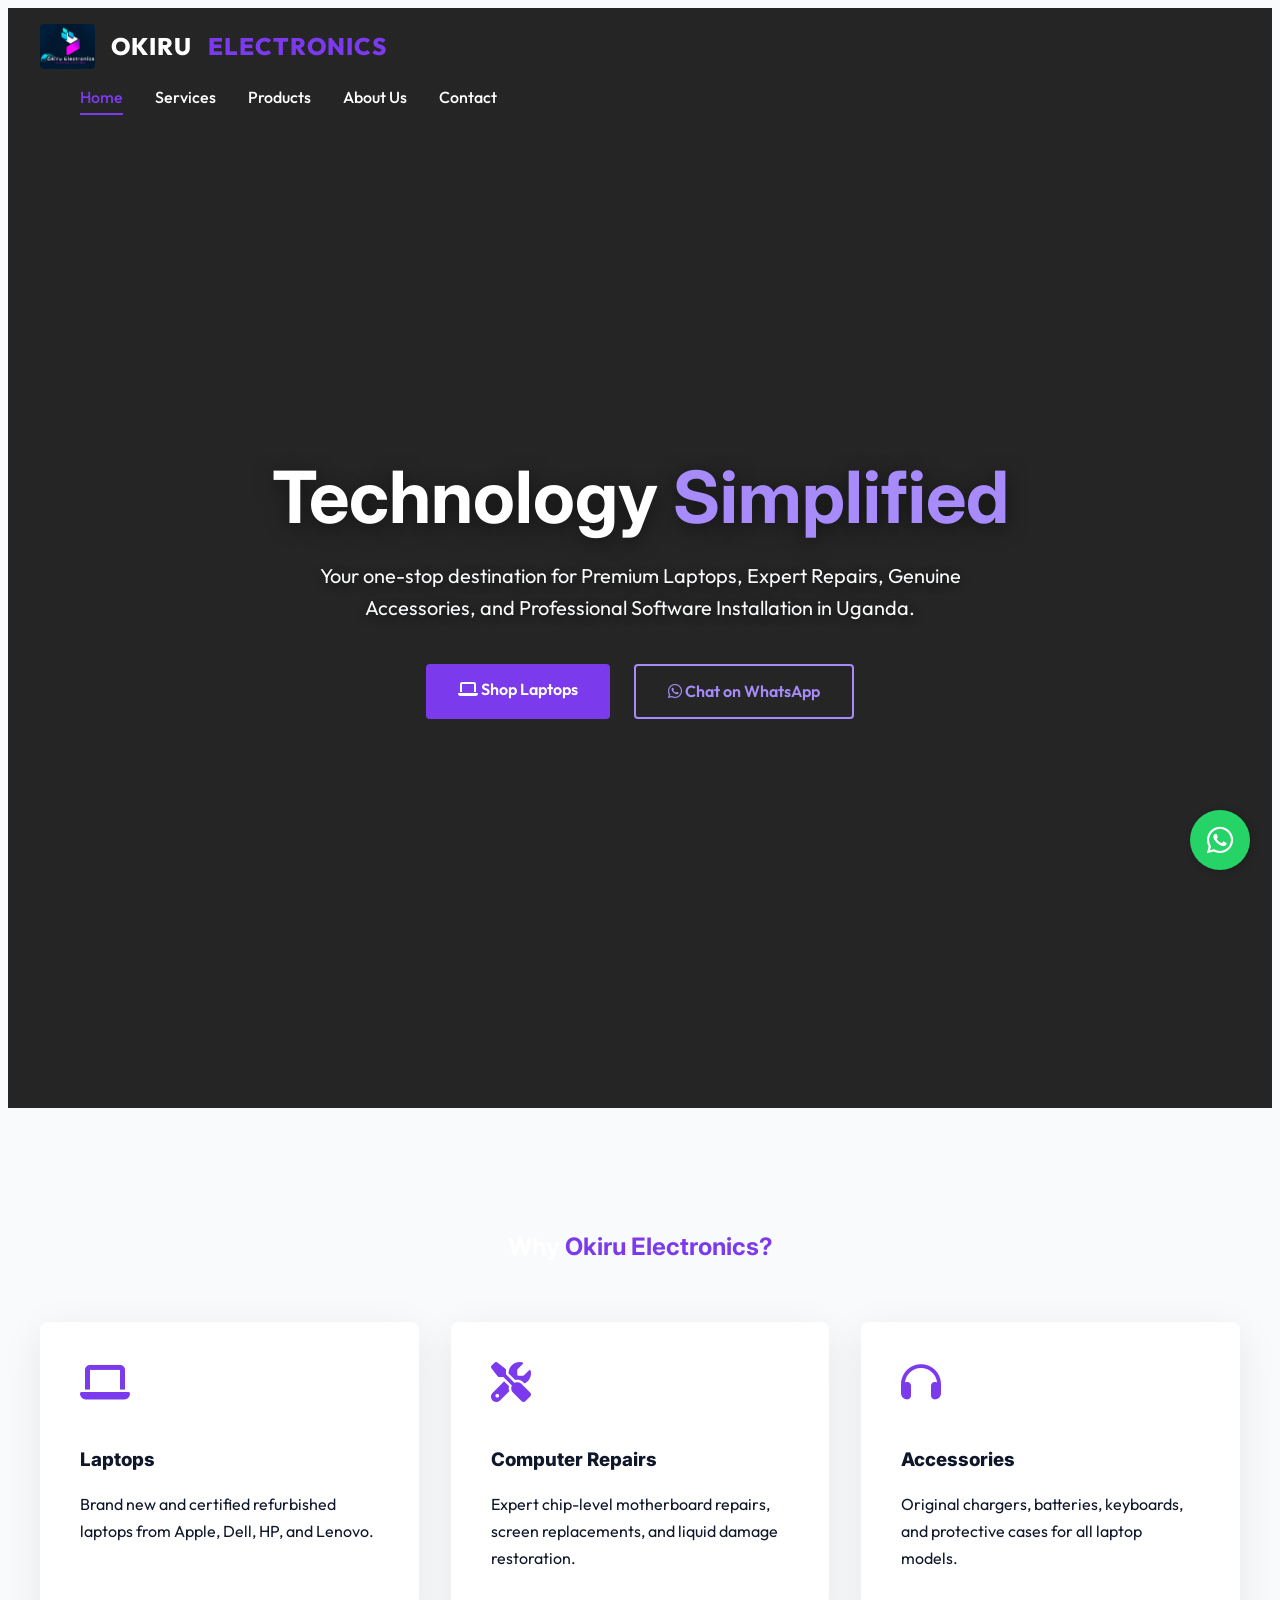
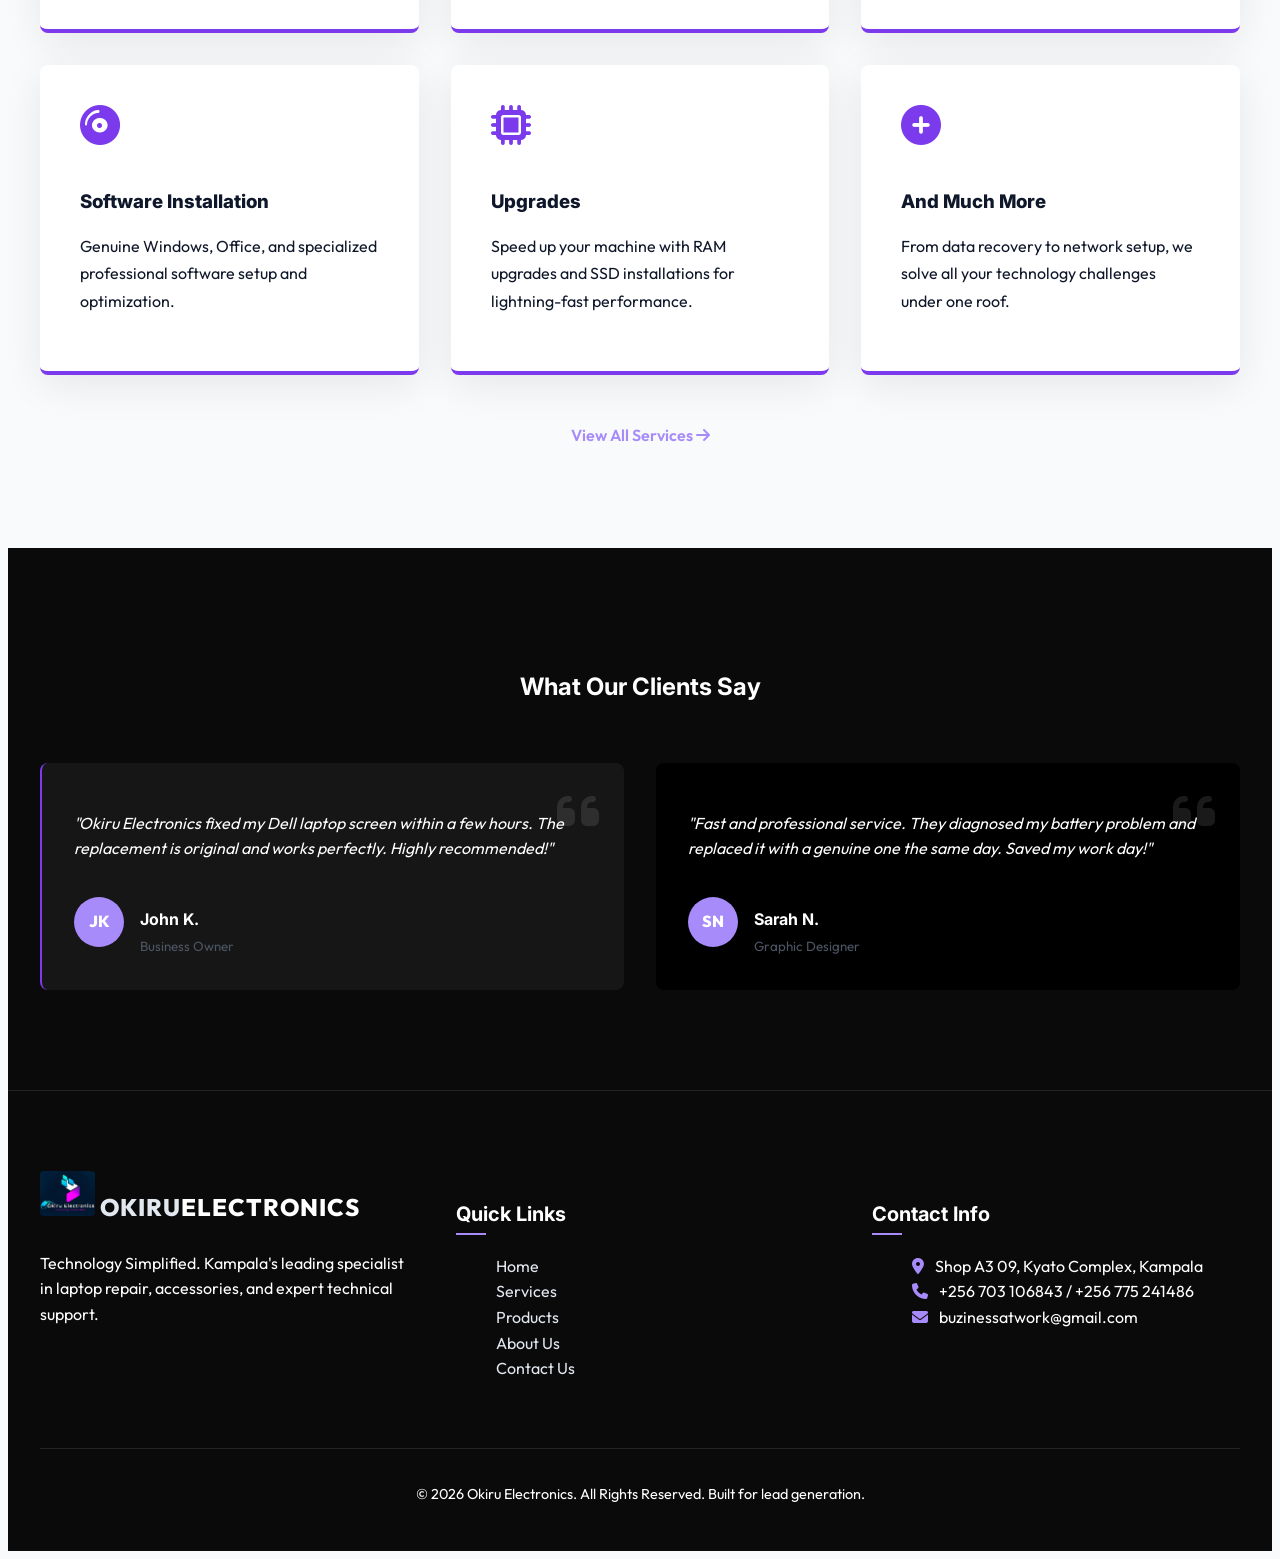
<file: index.html>
<!DOCTYPE html>
<html lang="en">

<head>
    <meta charset="UTF-8">
    <meta name="viewport" content="width=device-width, initial-scale=1.0">
    <title>Okiru Electronics | Reliable Laptop Repair & Genuine Parts in Uganda</title>
    <meta name="description"
        content="Okiru Electronics: Technology Simplified. Professional laptop repair, accessories, software installation, and genuine parts in Kampala.">
    <!-- Google Fonts -->
    <link rel="preconnect" href="https://fonts.googleapis.com">
    <link rel="preconnect" href="https://fonts.gstatic.com" crossorigin>
    <link
        href="https://fonts.googleapis.com/css2?family=Inter:wght@400;700&family=Outfit:wght@300;400;600;800&display=swap"
        rel="stylesheet">
    <!-- Font Awesome -->
    <link rel="stylesheet" href="https://cdnjs.cloudflare.com/ajax/libs/font-awesome/6.4.0/css/all.min.css">
    <!-- CSS -->
    <link rel="stylesheet" href="css/style.css?v=2">
</head>

<body>

    <!-- Header / Navbar -->
    <header>
        <div class="container nav">
            <a href="index.html" class="logo">
                <img src="assets/logo.jfif" alt="Okiru Electronics Logo">
                OKIRU<span>ELECTRONICS</span>
            </a>
            <ul class="nav-links">
                <li><a href="index.html" class="active">Home</a></li>
                <li><a href="services.html">Services</a></li>
                <li><a href="products.html">Products</a></li>
                <li><a href="about.html">About Us</a></li>
                <li><a href="contact.html">Contact</a></li>
            </ul>
            <div class="mobile-menu-btn">
                <i class="fa-solid fa-bars"></i>
            </div>
        </div>
    </header>

    <!-- Hero Section -->
    <section class="hero">
        <div class="container">
            <div class="hero-content">
                <h1 style="color: var(--white); text-shadow: 0 4px 20px rgba(0,0,0,0.5);">Technology <span style="color: var(--accent-color);">Simplified</span></h1>
                <p style="color: #F8FAFC; text-shadow: 0 2px 10px rgba(0,0,0,0.5);">Your one-stop destination for Premium Laptops, Expert Repairs, Genuine Accessories, and Professional Software Installation in Uganda.</p>
                <div class="hero-btns">
                    <a href="products.html" class="btn btn-primary"><i class="fa-solid fa-laptop"></i> Shop Laptops</a>
                    <a href="https://wa.me/256703106843" class="btn btn-outline"><i class="fa-brands fa-whatsapp"></i>
                        Chat on WhatsApp</a>
                </div>
            </div>
        </div>
    </section>

    <!-- Overview of Services -->
    <section id="services-overview">
        <div class="container">
            <h2 style="text-align: center; margin-bottom: 3.5rem;">Why <span style="color: var(--primary-color);">Okiru
                    Electronics?</span></h2>
            <div style="display: grid; grid-template-columns: repeat(auto-fit, minmax(280px, 1fr)); gap: 2rem;">
                <div style="background: var(--white); padding: 2.5rem; border-radius: 8px; box-shadow: 0 10px 40px rgba(0,0,0,0.08); border-bottom: 4px solid var(--primary-color); transition: var(--transition);">
                    <i class="fa-solid fa-laptop" style="font-size: 2.5rem; color: var(--primary-color); margin-bottom: 1.5rem;"></i>
                    <h3 style="color: var(--text-main) !important; font-weight: 800; margin-bottom: 1rem;">Laptops</h3>
                    <p style="color: var(--text-main) !important; line-height: 1.7;">Brand new and certified refurbished laptops from Apple, Dell, HP, and Lenovo.</p>
                </div>
                <div style="background: var(--white); padding: 2.5rem; border-radius: 8px; box-shadow: 0 10px 40px rgba(0,0,0,0.08); border-bottom: 4px solid var(--primary-color); transition: var(--transition);">
                    <i class="fa-solid fa-screwdriver-wrench" style="font-size: 2.5rem; color: var(--primary-color); margin-bottom: 1.5rem;"></i>
                    <h3 style="color: var(--text-main) !important; font-weight: 800; margin-bottom: 1rem;">Computer Repairs</h3>
                    <p style="color: var(--text-main) !important; line-height: 1.7;">Expert chip-level motherboard repairs, screen replacements, and liquid damage restoration.</p>
                </div>
                <div style="background: var(--white); padding: 2.5rem; border-radius: 8px; box-shadow: 0 10px 40px rgba(0,0,0,0.08); border-bottom: 4px solid var(--primary-color); transition: var(--transition);">
                    <i class="fa-solid fa-headphones" style="font-size: 2.5rem; color: var(--primary-color); margin-bottom: 1.5rem;"></i>
                    <h3 style="color: var(--text-main) !important; font-weight: 800; margin-bottom: 1rem;">Accessories</h3>
                    <p style="color: var(--text-main) !important; line-height: 1.7;">Original chargers, batteries, keyboards, and protective cases for all laptop models.</p>
                </div>
                <div style="background: var(--white); padding: 2.5rem; border-radius: 8px; box-shadow: 0 10px 40px rgba(0,0,0,0.08); border-bottom: 4px solid var(--primary-color); transition: var(--transition);">
                    <i class="fa-solid fa-compact-disc" style="font-size: 2.5rem; color: var(--primary-color); margin-bottom: 1.5rem;"></i>
                    <h3 style="color: var(--text-main) !important; font-weight: 800; margin-bottom: 1rem;">Software Installation</h3>
                    <p style="color: var(--text-main) !important; line-height: 1.7;">Genuine Windows, Office, and specialized professional software setup and optimization.</p>
                </div>
                <div style="background: var(--white); padding: 2.5rem; border-radius: 8px; box-shadow: 0 10px 40px rgba(0,0,0,0.08); border-bottom: 4px solid var(--primary-color); transition: var(--transition);">
                    <i class="fa-solid fa-microchip" style="font-size: 2.5rem; color: var(--primary-color); margin-bottom: 1.5rem;"></i>
                    <h3 style="color: var(--text-main) !important; font-weight: 800; margin-bottom: 1rem;">Upgrades</h3>
                    <p style="color: var(--text-main) !important; line-height: 1.7;">Speed up your machine with RAM upgrades and SSD installations for lightning-fast performance.</p>
                </div>
                <div style="background: var(--white); padding: 2.5rem; border-radius: 8px; box-shadow: 0 10px 40px rgba(0,0,0,0.08); border-bottom: 4px solid var(--primary-color); transition: var(--transition);">
                    <i class="fa-solid fa-plus-circle" style="font-size: 2.5rem; color: var(--primary-color); margin-bottom: 1.5rem;"></i>
                    <h3 style="color: var(--text-main) !important; font-weight: 800; margin-bottom: 1rem;">And Much More</h3>
                    <p style="color: var(--text-main) !important; line-height: 1.7;">From data recovery to network setup, we solve all your technology challenges under one roof.</p>
                </div>
            </div>
            <div style="text-align: center; margin-top: 3rem;">
                <a href="services.html" style="color: var(--accent-color); font-weight: 600;">View All Services <i
                        class="fa-solid fa-arrow-right"></i></a>
            </div>
        </div>
    </section>

    <!-- Testimonials -->
    <section id="testimonials" class="bg-dark">
        <div class="container">
            <h2 style="text-align: center; margin-bottom: 3.5rem;">What Our <span style="color: var(--white);">Clients
                    Say</span></h2>
            <div style="display: grid; grid-template-columns: repeat(auto-fit, minmax(300px, 1fr)); gap: 2rem;">
                <div
                    style="background: rgba(255,255,255,0.05); padding: 2rem; border-radius: 8px; position: relative; border-left: 2px solid var(--primary-color);">
                    <i class="fa-solid fa-quote-left"
                        style="position: absolute; top: 1.5rem; right: 1.5rem; opacity: 0.1; font-size: 3rem;"></i>
                    <p style="font-style: italic; margin-bottom: 1.5rem;">"Okiru Electronics fixed my Dell laptop screen
                        within a few hours. The replacement is original and works perfectly. Highly recommended!"</p>
                    <div style="display: flex; align-items: center; gap: 1rem;">
                        <div
                            style="width: 50px; height: 50px; border-radius: 50%; background-color: var(--accent-color); display: flex; align-items: center; justify-content: center; font-weight: 800;">
                            JK</div>
                        <div>
                            <h4 style="margin-bottom: 0;">John K.</h4>
                            <small style="color: var(--text-muted);">Business Owner</small>
                        </div>
                    </div>
                </div>
                <div style="background: var(--secondary-color); padding: 2rem; border-radius: 8px; position: relative;">
                    <i class="fa-solid fa-quote-left"
                        style="position: absolute; top: 1.5rem; right: 1.5rem; opacity: 0.1; font-size: 3rem;"></i>
                    <p style="font-style: italic; margin-bottom: 1.5rem;">"Fast and professional service. They diagnosed
                        my battery problem and replaced it with a genuine one the same day. Saved my work day!"</p>
                    <div style="display: flex; align-items: center; gap: 1rem;">
                        <div
                            style="width: 50px; height: 50px; border-radius: 50%; background-color: var(--accent-color); display: flex; align-items: center; justify-content: center; font-weight: 800;">
                            SN</div>
                        <div>
                            <h4 style="margin-bottom: 0;">Sarah N.</h4>
                            <small style="color: var(--text-muted);">Graphic Designer</small>
                        </div>
                    </div>
                </div>
            </div>
        </div>
    </section>

    <a href="https://wa.me/256703106843" class="whatsapp-float" target="_blank" title="Chat with us">
        <i class="fa-brands fa-whatsapp"></i>
    </a>

    <!-- Footer -->
    <footer class="bg-dark">
        <div class="container">
            <div class="footer-grid">
                <div class="footer-col">
                    <a href="index.html" class="logo" style="margin-bottom: 1.5rem; display: block;">
                        <img src="assets/logo.jfif" alt="Okiru Electronics Logo">
                        OKIRU<span>ELECTRONICS</span>
                    </a>
                    <p>Technology Simplified. Kampala's leading specialist in laptop repair, accessories, and expert technical support.</p>
                </div>
                <div class="footer-col">
                    <h4>Quick Links</h4>
                    <ul>
                        <li><a href="index.html">Home</a></li>
                        <li><a href="services.html">Services</a></li>
                        <li><a href="products.html">Products</a></li>
                        <li><a href="about.html">About Us</a></li>
                        <li><a href="contact.html">Contact Us</a></li>
                    </ul>
                </div>
                <div class="footer-col">
                    <h4>Contact Info</h4>
                    <ul>
                        <li><i class="fa-solid fa-location-dot" style="color: var(--accent-color); margin-right: 0.5rem;"></i> Shop A3 09, Kyato Complex, Kampala</li>
                        <li><i class="fa-solid fa-phone" style="color: var(--accent-color); margin-right: 0.5rem;"></i> +256 703 106843 / +256 775 241486</li>
                        <li><i class="fa-solid fa-envelope" style="color: var(--accent-color); margin-right: 0.5rem;"></i> buzinessatwork@gmail.com</li>
                    </ul>
                </div>
            </div>
            <div class="copyright">
                <p>&copy; 2026 Okiru Electronics. All Rights Reserved. Built for lead generation.</p>
            </div>
        </div>
    </footer>

    <script src="js/main.js?v=2"></script>
</body>

</html>
</file>
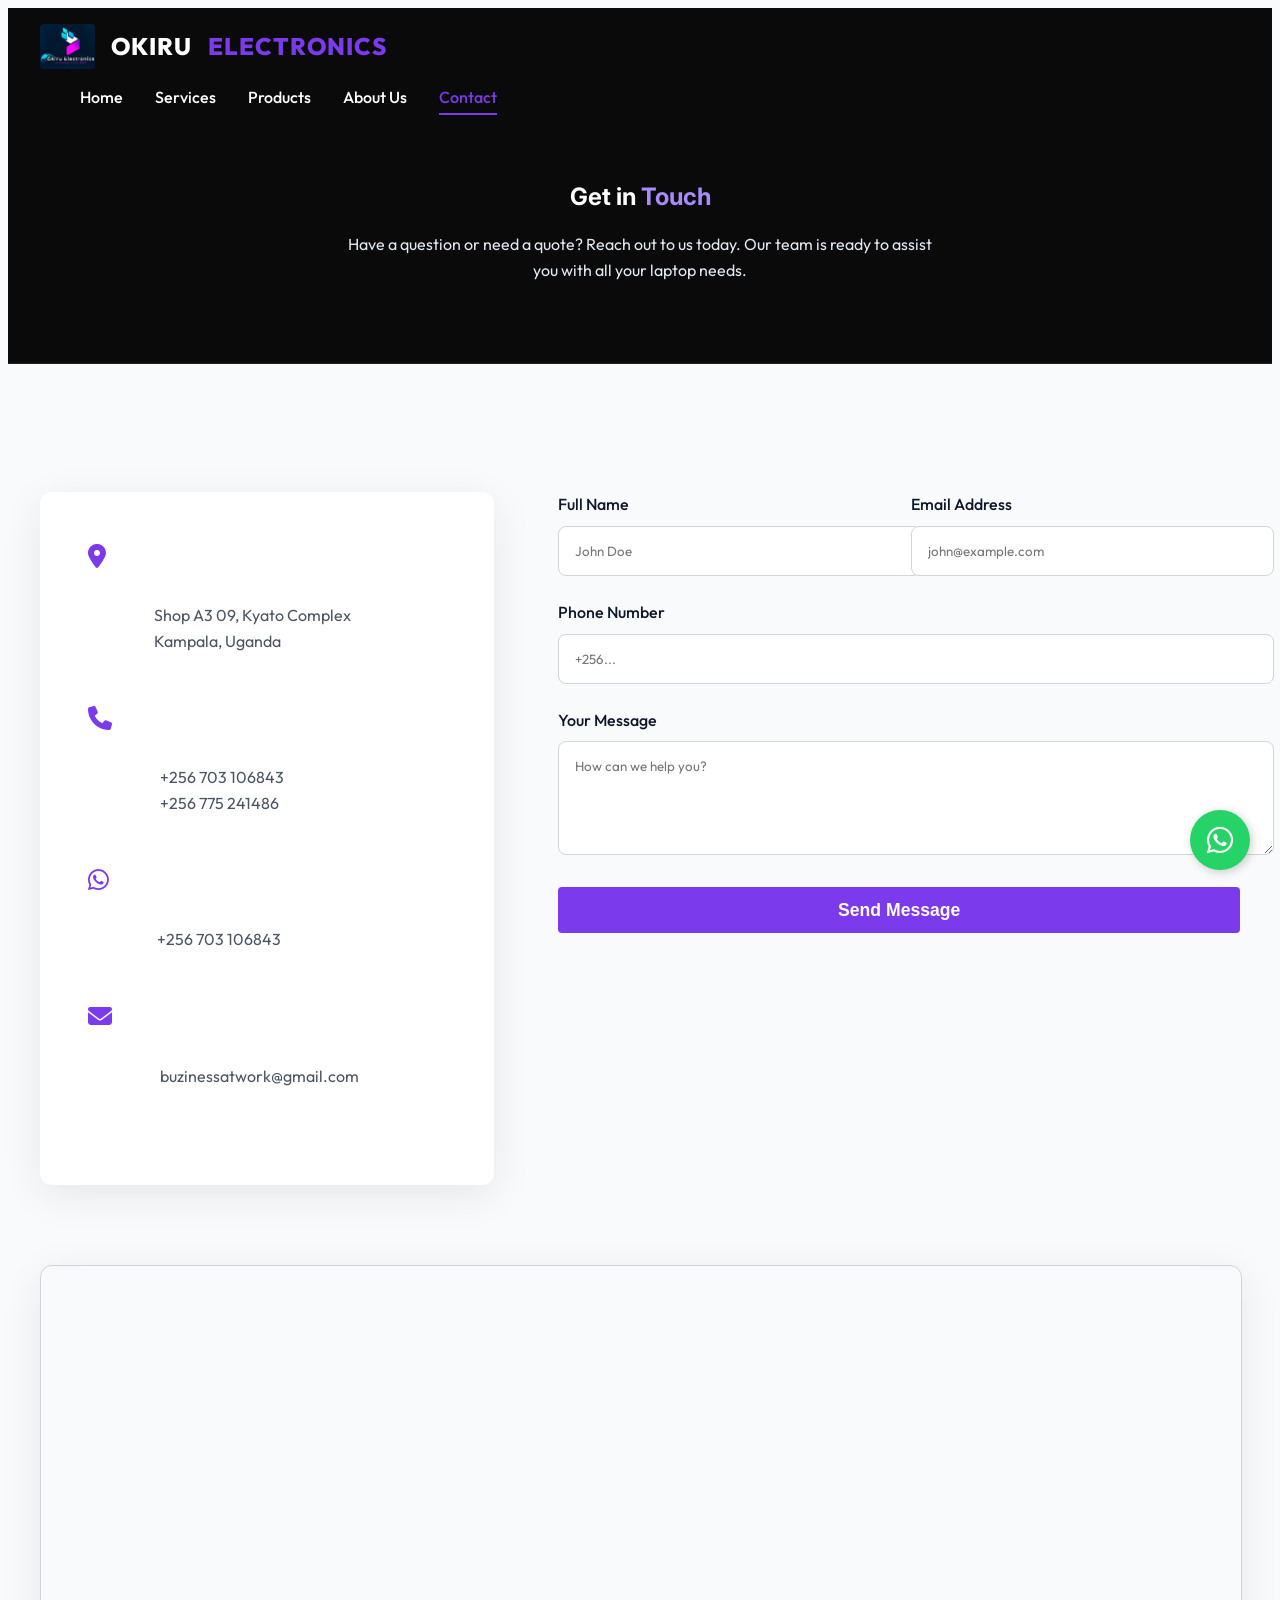
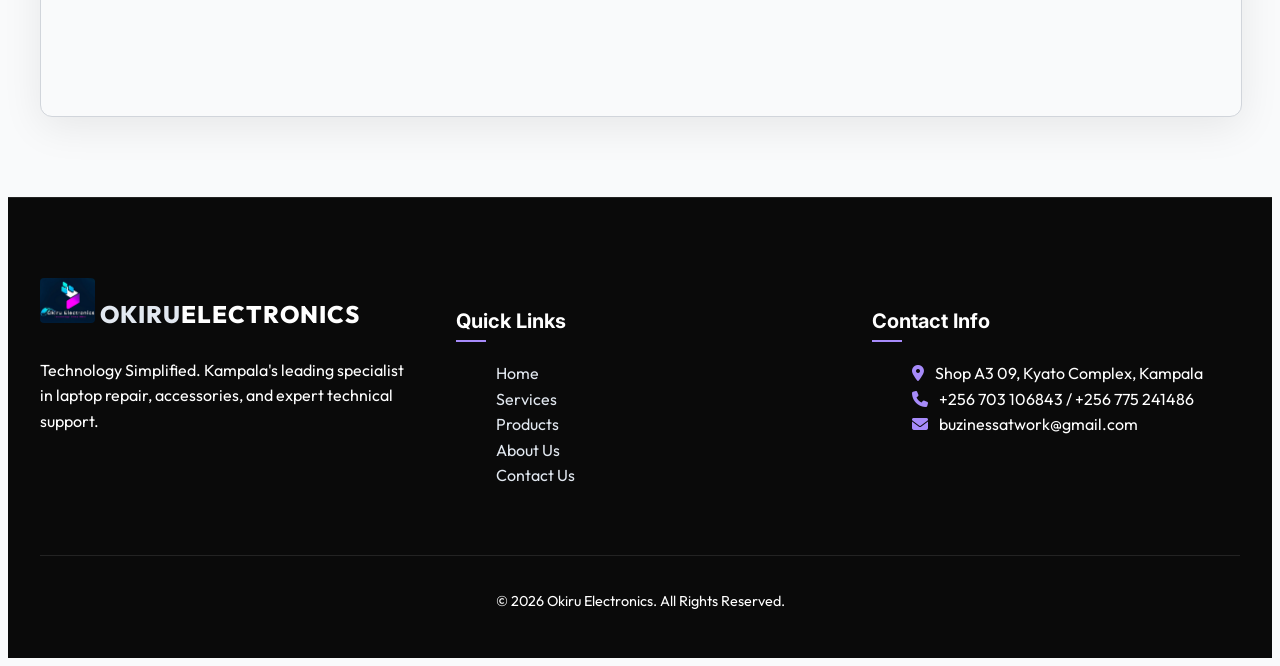
<file: contact.html>
<!DOCTYPE html>
<html lang="en">

<head>
    <meta charset="UTF-8">
    <meta name="viewport" content="width=device-width, initial-scale=1.0">
    <title>Contact Us | Okiru Electronics Uganda</title>
    <link rel="preconnect" href="https://fonts.googleapis.com">
    <link rel="preconnect" href="https://fonts.gstatic.com" crossorigin>
    <link
        href="https://fonts.googleapis.com/css2?family=Inter:wght@400;700&family=Outfit:wght@300;400;600;800&display=swap"
        rel="stylesheet">
    <link rel="stylesheet" href="https://cdnjs.cloudflare.com/ajax/libs/font-awesome/6.4.0/css/all.min.css">
    <link rel="stylesheet" href="css/style.css">
    <style>
        .contact-wrapper {
            display: grid;
            grid-template-columns: 1fr 1.5fr;
            gap: 4rem;
            margin-top: 3rem;
        }

        .contact-info-card {
            background: var(--white);
            padding: 3rem;
            border-radius: 12px;
            box-shadow: 0 10px 40px rgba(0, 0, 0, 0.08);
            color: var(--text-main);
        }

        .contact-item {
            display: flex;
            align-items: flex-start;
            gap: 1.5rem;
            margin-bottom: 2rem;
        }

        .contact-item i {
            font-size: 1.5rem;
            color: var(--secondary-color);
            margin-right: 1.5rem;
            margin-top: 0.2rem;
        }

        .form-group {
            margin-bottom: 1.5rem;
        }

        label {
            display: block;
            margin-bottom: 0.5rem;
            color: var(--text-main);
            font-weight: 500;
        }

        input,
        textarea {
            width: 100%;
            padding: 1rem;
            background: var(--white);
            border: 1px solid #D1D5DB;
            border-radius: 8px;
            color: var(--text-main);
            font-family: inherit;
            transition: var(--transition);
        }

        input:focus,
        textarea:focus {
            outline: none;
            border-color: var(--secondary-color);
            box-shadow: 0 0 0 3px rgba(30, 58, 138, 0.1);
        }

        @media (max-width: 992px) {
            .contact-wrapper {
                grid-template-columns: 1fr;
            }
        }
    </style>
</head>

<body>

    <header class="scrolled">
        <div class="container nav">
            <a href="index.html" class="logo">
                <img src="assets/logo.jfif" alt="Okiru Electronics Logo">
                OKIRU<span>ELECTRONICS</span>
            </a>
            <ul class="nav-links">
                <li><a href="index.html">Home</a></li>
                <li><a href="services.html">Services</a></li>
                <li><a href="products.html">Products</a></li>
                <li><a href="about.html">About Us</a></li>
                <li><a href="contact.html" class="active">Contact</a></li>
            </ul>
            <div class="mobile-menu-btn">
                <i class="fa-solid fa-bars"></i>
            </div>
        </div>
    </header>

    <section
        style="padding-top: 150px; padding-bottom: 80px; background: var(--bg-dark); color: var(--white); border-bottom: 1px solid var(--glass-border);">
        <div class="container">
            <h1 style="text-align: center; margin-bottom: 1rem; color: var(--white);">Get in <span
                    style="color: var(--accent-color);">Touch</span></h1>
            <p style="text-align: center; color: #E2E8F0; max-width: 600px; margin: 0 auto;">Have a question or need a
                quote? Reach out to us today. Our team is ready to assist you with all your laptop needs.</p>
        </div>
    </section>

    <section style="padding: 80px 0;">
        <div class="container">

            <div class="contact-wrapper">
                <div class="contact-info-card">
                    <div class="contact-item">
                        <i class="fa-solid fa-location-dot" style="color: var(--primary-color);"></i>
                        <div>
                            <h4>Location</h4>
                            <p style="color: var(--text-muted);">Shop A3 09, Kyato Complex<br>Kampala, Uganda</p>
                        </div>
                    </div>
                    <div class="contact-item">
                        <i class="fa-solid fa-phone" style="color: var(--primary-color);"></i>
                        <div>
                            <h4>Phone</h4>
                            <p style="color: var(--text-muted);">+256 703 106843<br>+256 775 241486</p>
                        </div>
                    </div>
                    <div class="contact-item">
                        <i class="fa-brands fa-whatsapp" style="color: var(--primary-color);"></i>
                        <div>
                            <h4>WhatsApp</h4>
                            <p style="color: var(--text-muted);">+256 703 106843</p>
                        </div>
                    </div>
                    <div class="contact-item">
                        <i class="fa-solid fa-envelope" style="color: var(--primary-color);"></i>
                        <div>
                            <h4>Email</h4>
                            <p style="color: var(--text-muted);">buzinessatwork@gmail.com</p>
                        </div>
                    </div>
                </div>

                <div class="contact-form">
                    <form id="contactForm">
                        <div style="display: grid; grid-template-columns: 1fr 1fr; gap: 1.5rem;">
                            <div class="form-group">
                                <label for="name">Full Name</label>
                                <input type="text" id="name" name="name" placeholder="John Doe" required>
                            </div>
                            <div class="form-group">
                                <label for="email">Email Address</label>
                                <input type="email" id="email" name="email" placeholder="john@example.com" required>
                            </div>
                        </div>
                        <div class="form-group">
                            <label for="phone">Phone Number</label>
                            <input type="tel" id="phone" name="phone" placeholder="+256..." required>
                        </div>
                        <div class="form-group">
                            <label for="message">Your Message</label>
                            <textarea id="message" name="message" rows="5" placeholder="How can we help you?"
                                required></textarea>
                        </div>
                        <button type="submit" id="submitBtn" class="btn btn-primary"
                            style="width: 100%; font-size: 1.1rem; display: flex; align-items: center; justify-content: center;">
                            <span class="spinner"></span>
                            <span>Send Message</span>
                        </button>
                        <div id="formStatus" class="form-status"></div>
                    </form>
                </div>
            </div>

            <!-- Map Section -->
            <div
                style="margin-top: 5rem; width: 100%; height: 450px; background: var(--bg-light); border-radius: 12px; overflow: hidden; border: 1px solid #D1D5DB; box-shadow: 0 10px 40px rgba(0,0,0,0.08);">
                <iframe
                    src="https://www.google.com/maps/embed?pb=!1m18!1m12!1m3!1d3444.8876!2d32.571439!3d0.312153!2m3!1f0!2f0!3f0!3m2!1i1024!2i768!4f13.1!3m3!1m2!1s0x177dbb001812a3b1%3A0xf39eab6e59d7785f!2sKyato%20Complex!5e0!3m2!1sen!2sug!4v1712595000000!5m2!1sen!2sug"
                    width="100%" height="100%" style="border:0;" allowfullscreen="" loading="lazy"
                    referrerpolicy="no-referrer-when-downgrade">
                </iframe>
            </div>
        </div>
    </section>

    <a href="https://wa.me/256703106843" class="whatsapp-float" target="_blank">
        <i class="fa-brands fa-whatsapp"></i>
    </a>

    <footer class="bg-dark">
        <div class="container">
            <div class="footer-grid">
                <div class="footer-col">
                    <a href="index.html" class="logo" style="margin-bottom: 1.5rem; display: block;">
                        <img src="assets/logo.jfif" alt="Okiru Electronics Logo">
                        OKIRU<span>ELECTRONICS</span>
                    </a>
                    <p>Technology Simplified. Kampala's leading specialist in laptop repair, accessories, and expert
                        technical support.</p>
                </div>
                <div class="footer-col">
                    <h4>Quick Links</h4>
                    <ul>
                        <li><a href="index.html">Home</a></li>
                        <li><a href="services.html">Services</a></li>
                        <li><a href="products.html">Products</a></li>
                        <li><a href="about.html">About Us</a></li>
                        <li><a href="contact.html">Contact Us</a></li>
                    </ul>
                </div>
                <div class="footer-col">
                    <h4>Contact Info</h4>
                    <ul>
                        <li><i class="fa-solid fa-location-dot"
                                style="color: var(--accent-color); margin-right: 0.5rem;"></i> Shop A3 09, Kyato
                            Complex, Kampala</li>
                        <li><i class="fa-solid fa-phone" style="color: var(--accent-color); margin-right: 0.5rem;"></i>
                            +256 703 106843 / +256 775 241486</li>
                        <li><i class="fa-solid fa-envelope"
                                style="color: var(--accent-color); margin-right: 0.5rem;"></i> buzinessatwork@gmail.com
                        </li>
                    </ul>
                </div>
            </div>
            <div class="copyright">
                <p>&copy; 2026 Okiru Electronics. All Rights Reserved.</p>
            </div>
        </div>
    </footer>

    <script src="js/main.js"></script>

</body>

</html>
</file>
<file: css/style.css>
/* CSS Design System for Okiru Electronics */

:root {
    --primary-color: #7C3AED; /* Electric Purple */
    --secondary-color: #000000; /* Pure Black */
    --accent-color: #A78BFA; /* Soft Purple */
    --accent-hover: #6D28D9;
    --text-main: #0F172A; /* Near Black */
    --text-muted: #4B5563; /* Gray */
    --white: #FFFFFF;
    --bg-dark: #0A0A0A; /* Deep Black */
    --bg-light: #F9FAFB;
    --glass-bg: rgba(255, 255, 255, 0.05);
    --glass-border: rgba(255, 255, 255, 0.1);
    --transition: all 0.3s cubic-bezier(0.4, 0, 0.2, 1);
}

body {
    font-family: 'Outfit', sans-serif;
    background-color: var(--bg-light);
    color: var(--text-main);
    line-height: 1.6;
    overflow-x: hidden;
    scroll-behavior: smooth;
}

h1, h2, h3, h4, h5, h6 {
    font-family: 'Inter', sans-serif;
    color: var(--white);
    margin-bottom: 1rem;
}

a {
    text-decoration: none;
    color: inherit;
    transition: var(--transition);
}

ul {
    list-style: none;
}

.container {
    max-width: 1200px;
    margin: 0 auto;
    padding: 0 1.5rem;
}

/* Reusable Components */

.btn {
    display: inline-block;
    padding: 0.8rem 2rem;
    border-radius: 4px;
    font-weight: 600;
    cursor: pointer;
    transition: var(--transition);
    border: none;
    text-align: center;
}

.btn-primary {
    background-color: var(--primary-color);
    color: var(--white);
}

.btn-secondary {
    background-color: var(--secondary-color);
    color: var(--white);
    border: 1px solid var(--glass-border);
    padding: 0.8rem 2rem;
    border-radius: 4px;
    font-weight: 600;
    cursor: pointer;
    transition: var(--transition);
    display: inline-flex;
    align-items: center;
    gap: 0.5rem;
}

.btn-secondary:hover {
    transform: translateY(-3px);
    box-shadow: 0 10px 20px rgba(124, 58, 237, 0.2);
    border-color: var(--accent-color);
}

.btn-primary:hover {
    background-color: var(--accent-hover);
    transform: translateY(-3px);
}

.btn-outline {
    background-color: transparent;
    border: 2px solid var(--accent-color);
    color: var(--accent-color);
}

.btn-outline:hover {
    background-color: rgba(255, 143, 0, 0.1);
    transform: translateY(-3px);
}

/* Navbar */
header {
    position: fixed;
    top: 0;
    left: 0;
    width: 100%;
    z-index: 1000;
    padding: 1.5rem 0;
    transition: var(--transition);
}

header.scrolled {
    background: rgba(10, 10, 10, 0.8);
    backdrop-filter: blur(15px);
    -webkit-backdrop-filter: blur(15px);
    padding: 1rem 0;
    box-shadow: 0 10px 30px -10px rgba(0, 0, 0, 0.5);
    border-bottom: 1px solid var(--glass-border);
}

nav {
    display: flex;
    justify-content: space-between;
    align-items: center;
}

.logo {
    display: flex;
    align-items: center;
    gap: 1rem;
    font-size: 1.5rem;
    font-weight: 800;
    color: var(--white);
    letter-spacing: 1px;
    text-transform: uppercase;
    text-decoration: none;
}

.logo img {
    height: 45px;
    width: auto;
    border-radius: 4px;
}

.logo span {
    color: var(--primary-color);
}

.nav-links {
    display: flex;
    gap: 2rem;
}

.nav-links a {
    color: var(--white);
    font-weight: 500;
}

.nav-links a:hover,
.nav-links a.active {
    color: var(--primary-color);
}

.nav-links a {
    position: relative;
    padding: 0.5rem 0;
}

.nav-links a::after {
    content: '';
    position: absolute;
    bottom: 0;
    left: 0;
    width: 0;
    height: 2px;
    background-color: var(--primary-color);
    transition: var(--transition);
}

.nav-links a:hover::after,
.nav-links a.active::after {
    width: 100%;
}

.mobile-menu-btn {
    display: none;
    cursor: pointer;
    font-size: 1.5rem;
    color: var(--white);
}

/* Sections */
section {
    padding: 100px 0;
}

/* Background Variations */
.bg-dark {
    background-color: var(--bg-dark) !important;
    color: var(--white) !important;
}

.bg-dark h1, .bg-dark h2, .bg-dark h3, .bg-dark h4, .bg-dark p, .bg-dark li, .bg-dark span {
    color: var(--white) !important;
}

.bg-dark .text-muted {
    color: #94A3B8 !important;
}

/* Hero Section */
.hero {
    height: 100vh;
    display: flex;
    align-items: center;
    background: linear-gradient(rgba(0, 0, 0, 0.85), rgba(0, 0, 0, 0.85)), url('https://images.unsplash.com/photo-1591799264318-7e6ef8ddb7ea?ixlib=rb-1.2.1&auto=format&fit=crop&w=1920&q=80') center/cover no-repeat;
    text-align: center;
    color: var(--white);
}

.hero p {
    color: #E2E8F0; /* Brighter subtext */
    font-size: 1.25rem;
    max-width: 800px;
    margin: 1.5rem auto 2.5rem;
}

.hero-content h1 {
    font-size: clamp(2.5rem, 6vw, 4.5rem);
    line-height: 1.1;
    margin-bottom: 1.5rem;
}

.hero-content p {
    font-size: 1.25rem;
    color: var(--text-muted);
    max-width: 700px;
    margin: 0 auto 2.5rem;
}

.hero-btns {
    display: flex;
    justify-content: center;
    gap: 1.5rem;
}

/* WhatsApp Floating Button */
.whatsapp-float {
    position: fixed;
    bottom: 30px;
    right: 30px;
    background-color: #25D366;
    color: white;
    width: 60px;
    height: 60px;
    border-radius: 50%;
    display: flex;
    align-items: center;
    justify-content: center;
    font-size: 30px;
    box-shadow: 2px 2px 10px rgba(0,0,0,0.2);
    z-index: 999;
}

.whatsapp-float:hover {
    background-color: #128C7E;
    transform: scale(1.1);
}

/* Footer */
footer {
    background-color: var(--secondary-color);
    padding: 80px 0 30px;
    border-top: 1px solid var(--glass-border);
}

.footer-grid {
    display: grid;
    grid-template-columns: repeat(auto-fit, minmax(200px, 1fr));
    gap: 3rem;
    margin-bottom: 50px;
}

.footer-col h4 {
    margin-bottom: 1.5rem;
    position: relative;
}

.footer-col h4::after {
    content: '';
    position: absolute;
    bottom: -5px;
    left: 0;
    width: 30px;
    height: 2px;
    background-color: var(--accent-color);
}

footer h4 {
    color: var(--white) !important;
    margin-bottom: 1.5rem;
    font-size: 1.25rem;
}

footer p, footer li, footer a, footer span {
    color: #E2E8F0 !important;
    text-decoration: none;
    transition: var(--transition);
}

footer a:hover {
    color: var(--white) !important;
}

.copyright {
    margin-top: 50px;
    padding-top: 20px;
    border-top: 1px solid rgba(255, 255, 255, 0.1);
    text-align: center;
    color: #94A3B8 !important;
    font-size: 0.9rem;
}

/* Reveal Animations */
.reveal-hidden {
    opacity: 0;
    transform: translateY(30px);
    transition: opacity 0.8s ease-out, transform 0.8s ease-out;
}

.reveal-hidden.revealed {
    opacity: 1;
    transform: translateY(0);
}

/* Responsiveness */
@media (max-width: 768px) {
    .nav-links {
        position: fixed;
        top: 0;
        right: -100%;
        width: 80%;
        height: 100vh;
        background: var(--primary-color);
        display: flex;
        flex-direction: column;
        justify-content: center;
        align-items: center;
        gap: 3rem;
        transition: var(--transition);
        z-index: 1001;
        box-shadow: -10px 0 30px rgba(0,0,0,0.5);
    }
    .nav-links.active {
        right: 0;
    }
    .mobile-menu-btn {
        display: block;
        z-index: 1002;
    }
    .hero-btns {
        flex-direction: column;
    }
    section {
        padding: 60px 0;
    }
    
    /* Disable reveal hiding on mobile platforms to prevent invisible elements */
    .reveal-hidden {
        opacity: 1 !important;
        transform: none !important;
    }
}

/* Form Status & Loading States */
.form-status {
    margin-top: 1.5rem;
    padding: 1rem;
    border-radius: 8px;
    font-weight: 500;
    display: none;
    text-align: center;
    animation: fadeIn 0.4s ease-out;
}

.form-status.success {
    display: block;
    background: rgba(34, 197, 94, 0.1);
    color: #166534;
    border: 1px solid rgba(34, 197, 94, 0.2);
}

.form-status.error {
    display: block;
    background: rgba(239, 68, 68, 0.1);
    color: #991b1b;
    border: 1px solid rgba(239, 68, 68, 0.2);
}

.btn-primary:disabled {
    opacity: 0.7;
    cursor: not-allowed;
    transform: none !important;
}

.spinner {
    display: none;
    width: 20px;
    height: 20px;
    border: 2px solid rgba(255, 255, 255, 0.3);
    border-radius: 50%;
    border-top-color: #fff;
    animation: spin 0.8s linear infinite;
    margin-right: 10px;
    vertical-align: middle;
}

.btn-loading .spinner {
    display: inline-block;
}

@keyframes spin {
    to { transform: rotate(360deg); }
}

@keyframes fadeIn {
    from { opacity: 0; transform: translateY(-10px); }
    to { opacity: 1; transform: translateY(0); }
}

/* Product Modal */
.modal {
    display: none;
    position: fixed;
    z-index: 1050;
    left: 0;
    top: 0;
    width: 100vw;
    height: 100vh;
    background-color: rgba(0, 0, 0, 0.85); /* slightly increased opacity to ensure background doesn't distract */
    backdrop-filter: blur(8px);
    -webkit-backdrop-filter: blur(8px);
    opacity: 0;
    transition: opacity 0.3s ease;
    align-items: center;
    justify-content: center;
}

.modal.show {
    opacity: 1;
}

.modal-content {
    background-color: var(--white);
    padding: 2rem 1.5rem;
    border: 1px solid var(--glass-border);
    border-radius: 16px;
    width: 90%;
    max-width: 500px;
    max-height: 90vh; /* prevent from overflowing screen */
    overflow-y: auto; /* enable scrolling internally if it hits max bounds */
    position: relative;
    transform: scale(0.9);
    transition: transform 0.3s cubic-bezier(0.4, 0, 0.2, 1);
    text-align: center;
    box-shadow: 0 25px 50px -12px rgba(0, 0, 0, 0.5);
}

.modal.show .modal-content {
    transform: scale(1);
}

.close-modal {
    color: var(--text-muted);
    position: absolute;
    top: 15px;
    right: 25px;
    font-size: 28px;
    font-weight: bold;
    cursor: pointer;
    transition: var(--transition);
}

.close-modal:hover,
.close-modal:focus {
    color: var(--primary-color);
    text-decoration: none;
}

#modalImg {
    width: 100%;
    max-height: 400px;
    object-fit: contain;
    border-radius: 8px;
    margin-bottom: 1.5rem;
}

#modalTitle {
    color: var(--text-main);
    font-weight: 800;
    font-size: 1.5rem;
    margin-bottom: 0.5rem;
}

#modalDesc {
    color: var(--text-muted);
    font-size: 1rem;
    margin-bottom: 1.5rem;
    line-height: 1.6;
}

#modalContactBtn {
    width: 100%;
}
</file>
